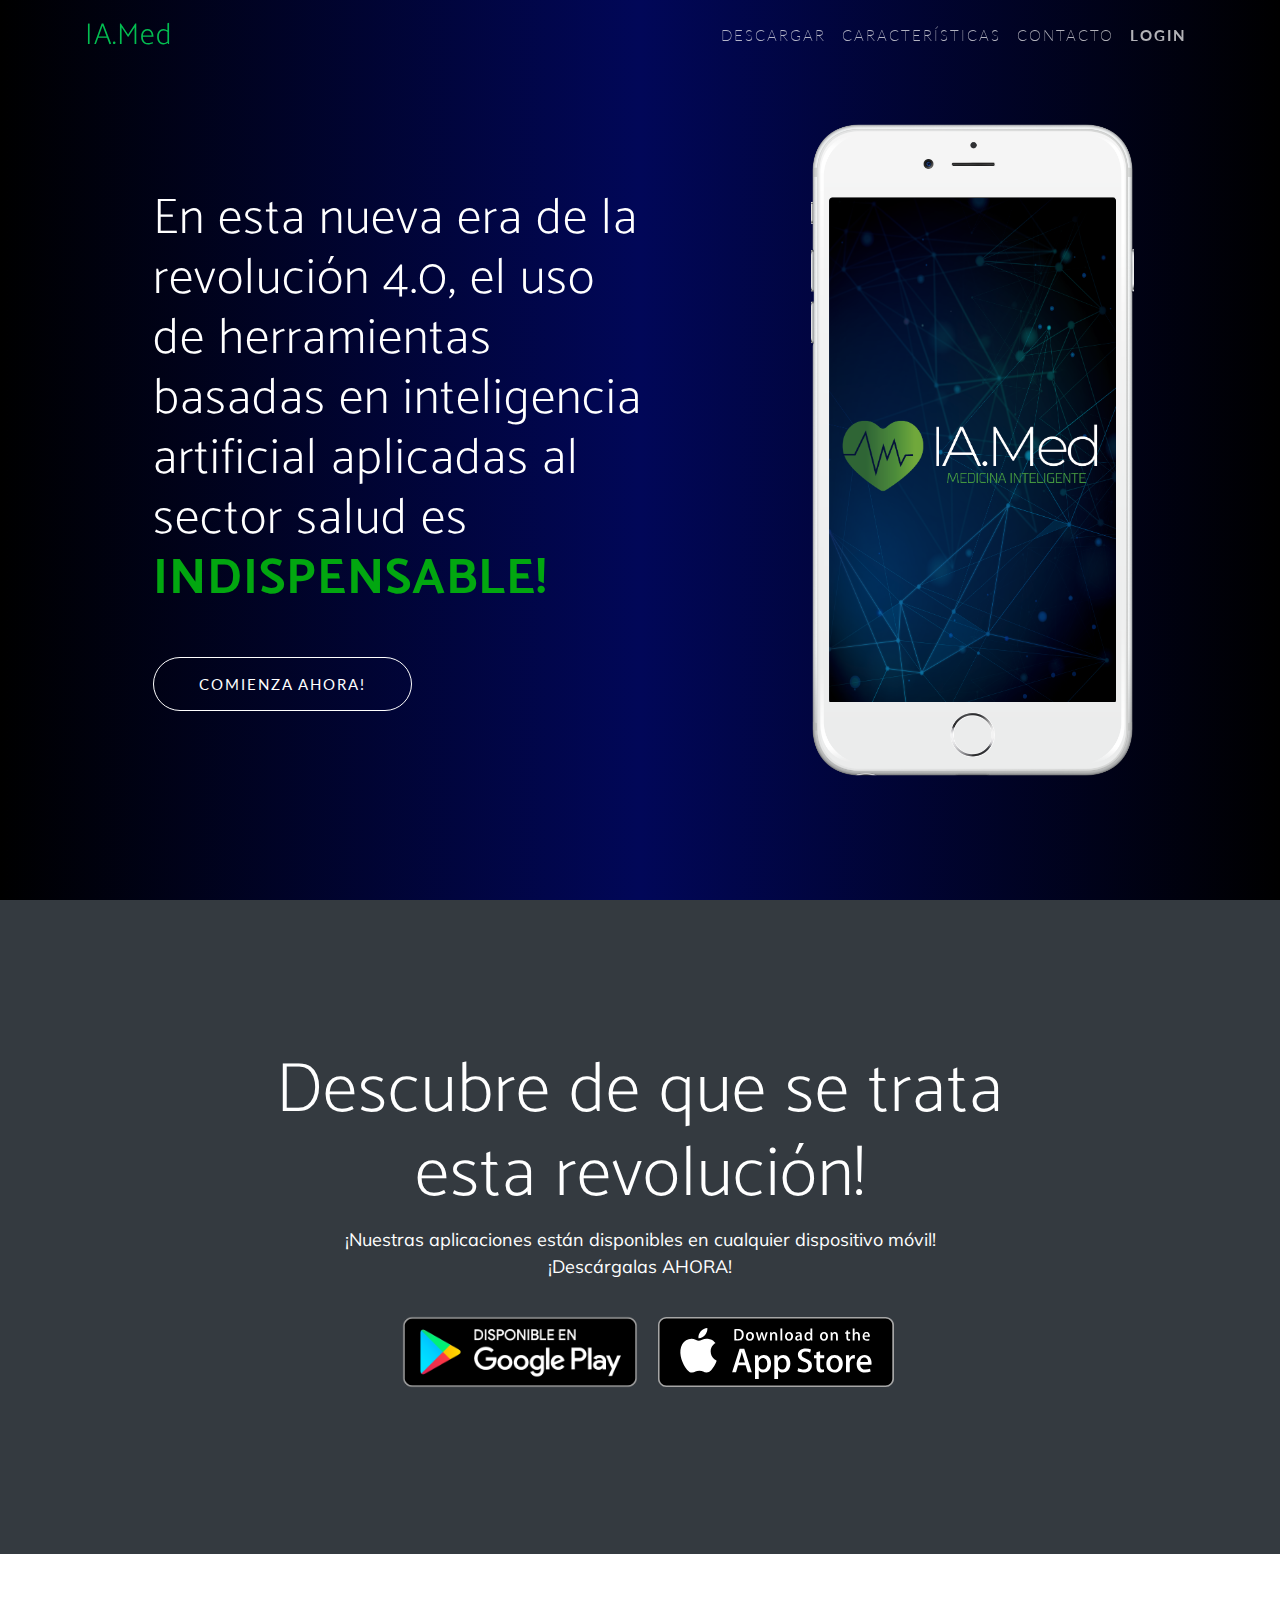
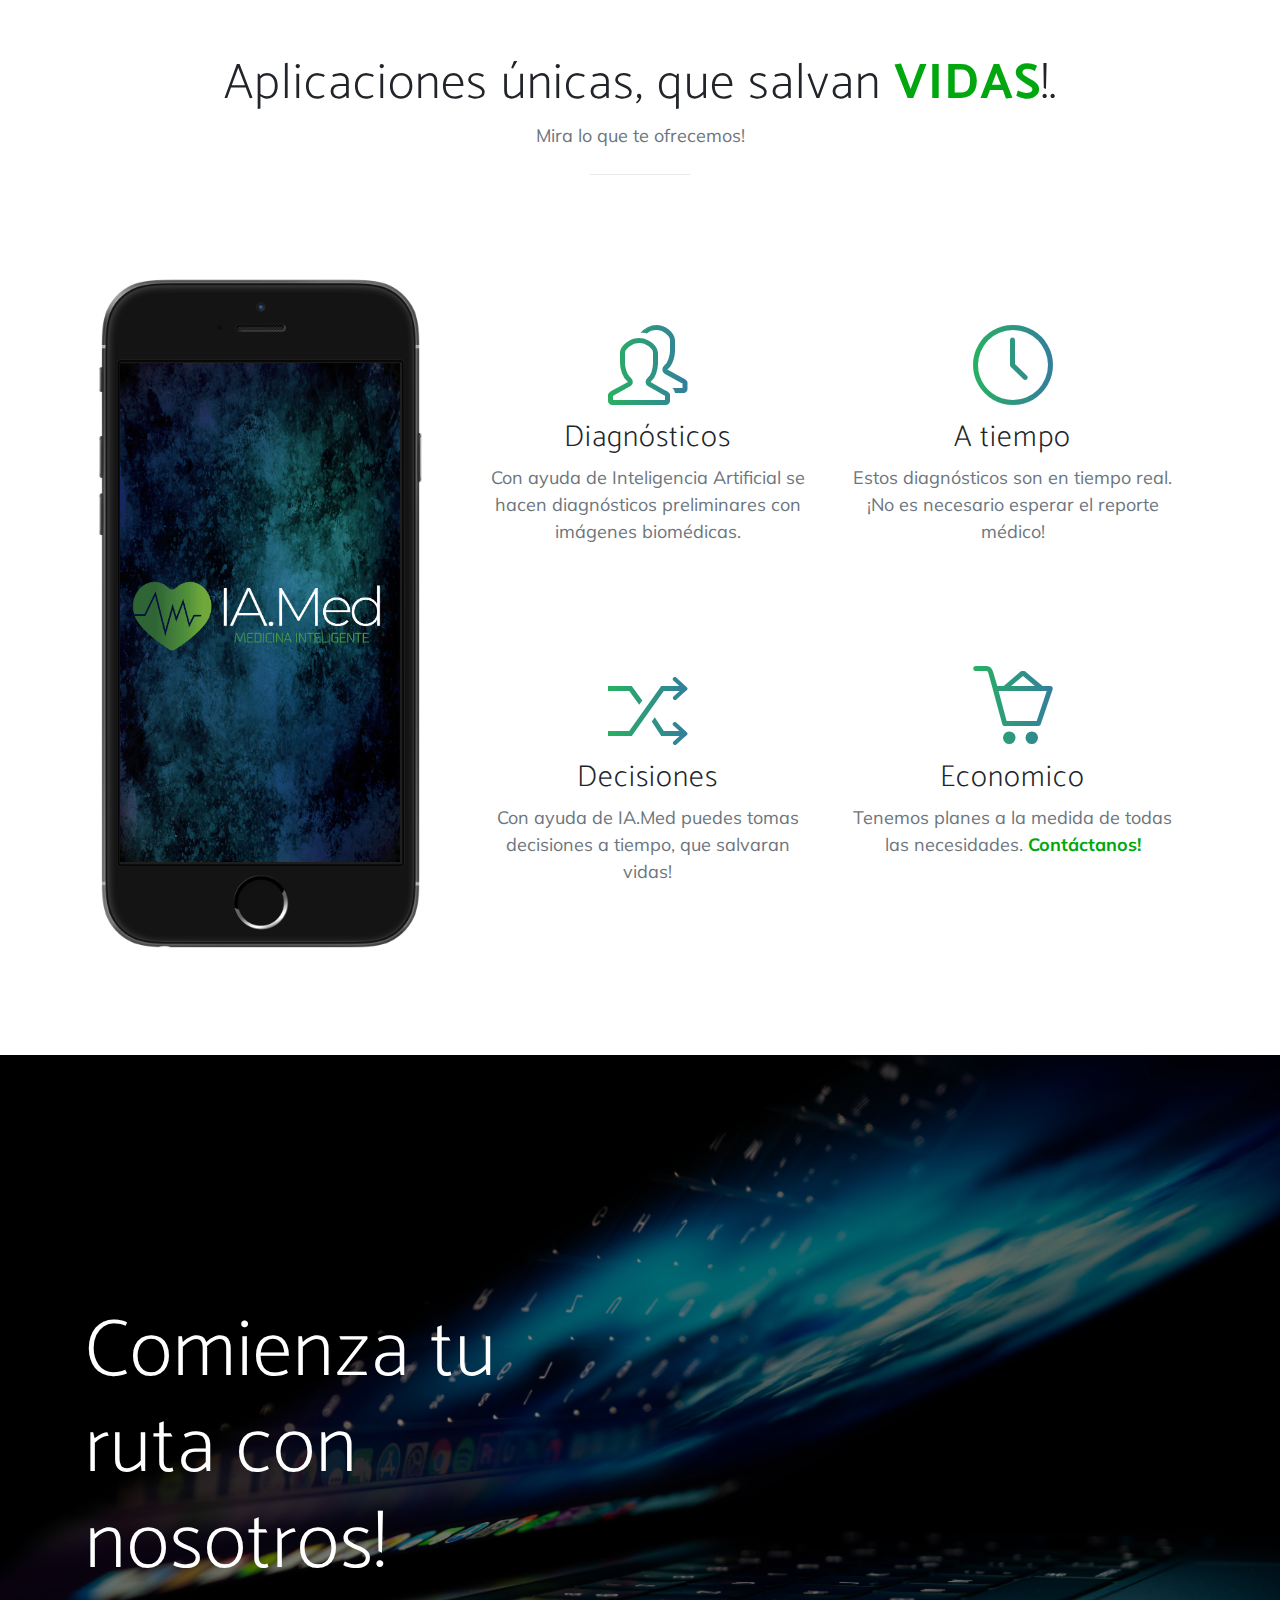
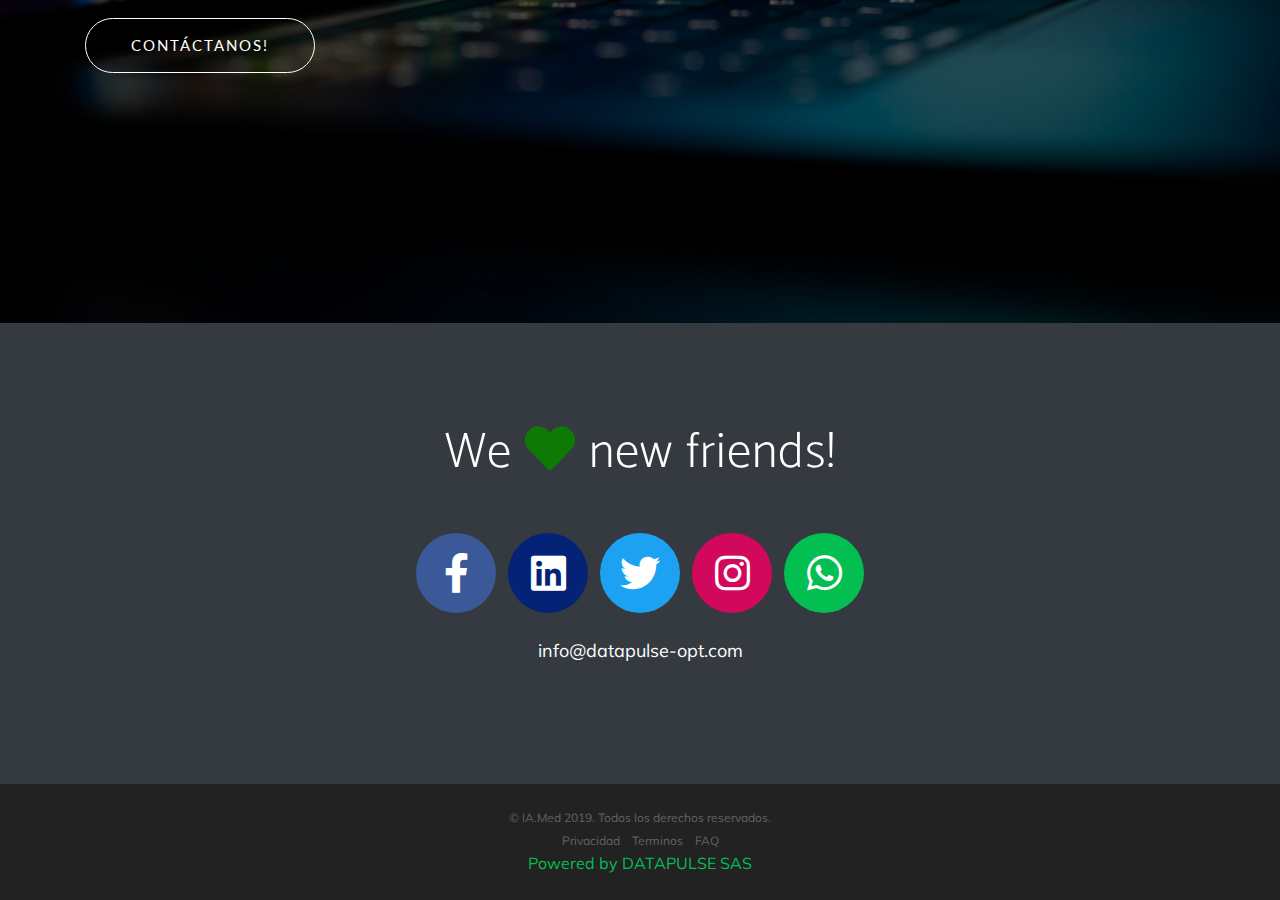
<file: app/static/home/index.html>
<!DOCTYPE html>
<html lang="es">

<head>

  <meta charset="utf-8">
  <meta name="viewport" content="width=device-width, initial-scale=1, shrink-to-fit=no">
  <meta name="description" content="">
  <meta name="author" content="">

  <title>IA.Med Landing Page</title>

  <!-- Bootstrap core CSS -->
  <link href="vendor/bootstrap/css/bootstrap.min.css" rel="stylesheet">

  <!-- Custom fonts for this template -->
  <link href="vendor/fontawesome-free/css/all.min.css" rel="stylesheet">
  <link rel="stylesheet" href="vendor/simple-line-icons/css/simple-line-icons.css">
  <link href="https://fonts.googleapis.com/css?family=Lato" rel="stylesheet">
  <link href="https://fonts.googleapis.com/css?family=Catamaran:100,200,300,400,500,600,700,800,900" rel="stylesheet">
  <link href="https://fonts.googleapis.com/css?family=Muli" rel="stylesheet">

  <!-- Plugin CSS -->
  <link rel="stylesheet" href="device-mockups/device-mockups.min.css">

  <!-- Custom styles for this template -->
  <link href="css/new-age.css" rel="stylesheet">

</head>

<body id="page-top">
  <!-- ################################################################################### -->
  <!-- Navigation -->
  <nav class="navbar navbar-expand-lg navbar-light fixed-top" id="mainNav">
    <div class="container">
      <a class="navbar-brand js-scroll-trigger" href="#page-top">IA.Med</a>
      <button class="navbar-toggler navbar-toggler-right" type="button" data-toggle="collapse" data-target="#navbarResponsive" aria-controls="navbarResponsive" aria-expanded="false" aria-label="Toggle navigation">
        Menu
        <i class="fas fa-bars"></i>
      </button>
      <div class="collapse navbar-collapse" id="navbarResponsive">
        <ul class="navbar-nav ml-auto">
          <li class="nav-item">
            <a class="nav-link js-scroll-trigger" href="#download">Descargar</a>
          </li>
          <li class="nav-item">
            <a class="nav-link js-scroll-trigger" href="#features">Características</a>
          </li>
          <li class="nav-item">
            <a class="nav-link js-scroll-trigger" href="#contact">Contacto</a>
          </li>
          
          <li class="nav-item" id="login">
            <a class="nav-link js-scroll-trigger" href="#">LogIn</a>
          </li>
        </ul>
      </div>
    </div>
  </nav>
    <!-- ################################################################################### -->

  <header class="masthead">
    <div class="container h-100">
      <div class="row h-100">
        <div class="col-lg-7 my-auto">
          <div class="header-content mx-auto">
            <h1 class="mb-5">En esta nueva era de la revolución 4.0, el uso de herramientas basadas en inteligencia artificial aplicadas al sector
            salud es <span id='indispensable'>INDISPENSABLE!</span></h1>
            <a href="#download" class="btn btn-outline btn-xl js-scroll-trigger">Comienza Ahora!</a>
          </div>
        </div>
        <div class="col-lg-5 my-auto">
          <div class="device-container">
            <div class="device-mockup iphone6_plus portrait white">
              <div class="device">
                <div class="screen">
                  <!-- Demo image for screen mockup, you can put an image here, some HTML, an animation, video, or anything else! -->
                  <img src="img/demo-screen-3.png" class="img-fluid" alt="">
                </div>
              </div>
            </div>
          </div>
        </div>
      </div>
    </div>
  </header>

  <section class="download bg-dark text-white text-center" id="download">
    <div class="container">
      <div class="row">
        <div class="col-md-8 mx-auto">
          <h2 class="section-heading">Descubre de que se trata esta revolución!</h2>
          <p>¡Nuestras aplicaciones están disponibles en cualquier dispositivo móvil! <br> ¡Descárgalas AHORA!</p>
          <div class="badges">
            <a class="badge-link-g" href="https://play.google.com/store"><img src="img/google-play-badge.png" alt=""></a>
            <a class="badge-link-a" href="https://www.apple.com/co/ios/app-store/"><img src="img/app-store-badge.svg" alt=""></a>
          </div>
        </div>
      </div>
    </div>
  </section>

  <section class="features" id="features">
    <div class="container">
      <div class="section-heading text-center">
        <h2>Aplicaciones únicas, que salvan <span id="vidas">VIDAS</span>!.</h2>
        <p class="text-muted">Mira lo que te ofrecemos!</p>
        <hr>
      </div>
      <div class="row">
        <div class="col-lg-4 my-auto">
          <div class="device-container">
            <div class="device-mockup iphone6 portrait black">
              <div class="device">
                <div class="screen">
                  <!-- Demo image for screen mockup, you can put an image here, some HTML, an animation, video, or anything else! -->
                  <img src="img/demo-screen-2.png" class="img-fluid" alt="">
                </div>
              </div>
            </div>
          </div>
        </div>
        <div class="col-lg-8 my-auto">
          <div class="container-fluid">
            <div class="row">
              <div class="col-lg-6">
                <div class="feature-item">
                  <i class="icon-people text-primary"></i>
                  <h3>Diagnósticos</h3>
                  <p class="text-muted">Con ayuda de Inteligencia Artificial se hacen diagnósticos preliminares con imágenes biomédicas.</p>
                </div>
              </div>
              <div class="col-lg-6">
                <div class="feature-item">
                  <i class="icon-clock text-primary"></i>
                  <h3>A tiempo</h3>
                  <p class="text-muted">Estos diagnósticos son en tiempo real. ¡No es necesario esperar el reporte médico!</p>
                </div>
              </div>
            </div>
            <div class="row">
              <div class="col-lg-6">
                <div class="feature-item">
                  <i class="icon-shuffle text-primary"></i>
                  <h3>Decisiones</h3>
                  <p class="text-muted">Con ayuda de IA.Med puedes tomas decisiones a tiempo, que salvaran vidas!</p>
                </div>
              </div>
              <div class="col-lg-6">
                <div class="feature-item">
                  <i class="icon-basket-loaded text-primary"></i>
                  <h3>Economico</h3>
                  <p class="text-muted">Tenemos planes a la medida de todas las necesidades.  <span id="contactanos">Contáctanos!</span></p>
                </div>
              </div>
            </div>
          </div>
        </div>
      </div>
    </div>
  </section>

  <section class="cta">
    <div class="cta-content">
      <div class="container">
        <h2>Comienza tu ruta con nosotros!</h2>
        <a href="#contact" class="btn btn-outline btn-xl js-scroll-trigger">Contáctanos!</a>
      </div>
    </div>
    <div class="overlay"></div>
  </section>

  <section class="contact bg-dark text-white" id="contact">
    <div class="container">
      <h2>We
        <i class="fas fa-heart"></i>
        new friends!</h2>
      <ul class="list-inline list-social">
        <li class="list-inline-item social-facebook">
          <a href="https://www.facebook.com/datapulseopt">
            <i class="fab fa-facebook-f"></i>
          </a>
        </li>
        <li class="list-inline-item social-linkedin">
          <a href="https://www.linkedin.com/company/datapulsesas">
            <i class="fab fa-linkedin"></i>
          </a>
        </li>
        <li class="list-inline-item social-twitter">
          <a href="https://twitter.com/DatapulseSas">
            <i class="fab fa-twitter"></i>
          </a>
        </li>
        <li class="list-inline-item social-instagram">
          <a href="https://www.instagram.com/datapulse_opt">
            <i class="fab fa-instagram"></i>
          </a>
        </li>
        <li class="list-inline-item social-whatsapp">
          <a href="https://api.whatsapp.com/send?phone=573172806443">
            <i class="fab fa-whatsapp"></i>
          </a>
        </li>
      </ul>
      <br>
      <p>info@datapulse-opt.com</p>
    </div>
  </section>

  <footer>
    <div class="container">
      <p>&copy; IA.Med 2019. Todos los derechos reservados.</p>
      <ul class="list-inline">
        <li class="list-inline-item">
          <a href="#">Privacidad</a>
        </li>
        <li class="list-inline-item">
          <a href="#">Terminos</a>
        </li>
        <li class="list-inline-item">
          <a href="#">FAQ</a>
        </li>
      </ul>
      <a href="http://www.datapulse-opt.com">Powered by DATAPULSE SAS</a>
    </div>
  </footer>

  <!-- Bootstrap core JavaScript -->
  <script src="vendor/jquery/jquery.min.js"></script>
  <script src="vendor/bootstrap/js/bootstrap.bundle.min.js"></script>

  <!-- Plugin JavaScript -->
  <script src="vendor/jquery-easing/jquery.easing.min.js"></script>

  <!-- Custom scripts for this template -->
  <script src="js/new-age.min.js"></script>

</body>

</html>
</file>
<file: app/static/home/vendor/simple-line-icons/css/simple-line-icons.css>
@font-face {
  font-family: 'simple-line-icons';
  src: url('../fonts/Simple-Line-Icons.eot?v=2.4.0');
  src: url('../fonts/Simple-Line-Icons.eot?v=2.4.0#iefix') format('embedded-opentype'), url('../fonts/Simple-Line-Icons.woff2?v=2.4.0') format('woff2'), url('../fonts/Simple-Line-Icons.ttf?v=2.4.0') format('truetype'), url('../fonts/Simple-Line-Icons.woff?v=2.4.0') format('woff'), url('../fonts/Simple-Line-Icons.svg?v=2.4.0#simple-line-icons') format('svg');
  font-weight: normal;
  font-style: normal;
}
/*
 Use the following CSS code if you want to have a class per icon.
 Instead of a list of all class selectors, you can use the generic [class*="icon-"] selector, but it's slower:
*/
.icon-user,
.icon-people,
.icon-user-female,
.icon-user-follow,
.icon-user-following,
.icon-user-unfollow,
.icon-login,
.icon-logout,
.icon-emotsmile,
.icon-phone,
.icon-call-end,
.icon-call-in,
.icon-call-out,
.icon-map,
.icon-location-pin,
.icon-direction,
.icon-directions,
.icon-compass,
.icon-layers,
.icon-menu,
.icon-list,
.icon-options-vertical,
.icon-options,
.icon-arrow-down,
.icon-arrow-left,
.icon-arrow-right,
.icon-arrow-up,
.icon-arrow-up-circle,
.icon-arrow-left-circle,
.icon-arrow-right-circle,
.icon-arrow-down-circle,
.icon-check,
.icon-clock,
.icon-plus,
.icon-minus,
.icon-close,
.icon-event,
.icon-exclamation,
.icon-organization,
.icon-trophy,
.icon-screen-smartphone,
.icon-screen-desktop,
.icon-plane,
.icon-notebook,
.icon-mustache,
.icon-mouse,
.icon-magnet,
.icon-energy,
.icon-disc,
.icon-cursor,
.icon-cursor-move,
.icon-crop,
.icon-chemistry,
.icon-speedometer,
.icon-shield,
.icon-screen-tablet,
.icon-magic-wand,
.icon-hourglass,
.icon-graduation,
.icon-ghost,
.icon-game-controller,
.icon-fire,
.icon-eyeglass,
.icon-envelope-open,
.icon-envelope-letter,
.icon-bell,
.icon-badge,
.icon-anchor,
.icon-wallet,
.icon-vector,
.icon-speech,
.icon-puzzle,
.icon-printer,
.icon-present,
.icon-playlist,
.icon-pin,
.icon-picture,
.icon-handbag,
.icon-globe-alt,
.icon-globe,
.icon-folder-alt,
.icon-folder,
.icon-film,
.icon-feed,
.icon-drop,
.icon-drawer,
.icon-docs,
.icon-doc,
.icon-diamond,
.icon-cup,
.icon-calculator,
.icon-bubbles,
.icon-briefcase,
.icon-book-open,
.icon-basket-loaded,
.icon-basket,
.icon-bag,
.icon-action-undo,
.icon-action-redo,
.icon-wrench,
.icon-umbrella,
.icon-trash,
.icon-tag,
.icon-support,
.icon-frame,
.icon-size-fullscreen,
.icon-size-actual,
.icon-shuffle,
.icon-share-alt,
.icon-share,
.icon-rocket,
.icon-question,
.icon-pie-chart,
.icon-pencil,
.icon-note,
.icon-loop,
.icon-home,
.icon-grid,
.icon-graph,
.icon-microphone,
.icon-music-tone-alt,
.icon-music-tone,
.icon-earphones-alt,
.icon-earphones,
.icon-equalizer,
.icon-like,
.icon-dislike,
.icon-control-start,
.icon-control-rewind,
.icon-control-play,
.icon-control-pause,
.icon-control-forward,
.icon-control-end,
.icon-volume-1,
.icon-volume-2,
.icon-volume-off,
.icon-calendar,
.icon-bulb,
.icon-chart,
.icon-ban,
.icon-bubble,
.icon-camrecorder,
.icon-camera,
.icon-cloud-download,
.icon-cloud-upload,
.icon-envelope,
.icon-eye,
.icon-flag,
.icon-heart,
.icon-info,
.icon-key,
.icon-link,
.icon-lock,
.icon-lock-open,
.icon-magnifier,
.icon-magnifier-add,
.icon-magnifier-remove,
.icon-paper-clip,
.icon-paper-plane,
.icon-power,
.icon-refresh,
.icon-reload,
.icon-settings,
.icon-star,
.icon-symbol-female,
.icon-symbol-male,
.icon-target,
.icon-credit-card,
.icon-paypal,
.icon-social-tumblr,
.icon-social-twitter,
.icon-social-facebook,
.icon-social-instagram,
.icon-social-linkedin,
.icon-social-pinterest,
.icon-social-github,
.icon-social-google,
.icon-social-reddit,
.icon-social-skype,
.icon-social-dribbble,
.icon-social-behance,
.icon-social-foursqare,
.icon-social-soundcloud,
.icon-social-spotify,
.icon-social-stumbleupon,
.icon-social-youtube,
.icon-social-dropbox,
.icon-social-vkontakte,
.icon-social-steam {
  font-family: 'simple-line-icons';
  speak: none;
  font-style: normal;
  font-weight: normal;
  font-variant: normal;
  text-transform: none;
  line-height: 1;
  /* Better Font Rendering =========== */
  -webkit-font-smoothing: antialiased;
  -moz-osx-font-smoothing: grayscale;
}
.icon-user:before {
  content: "\e005";
}
.icon-people:before {
  content: "\e001";
}
.icon-user-female:before {
  content: "\e000";
}
.icon-user-follow:before {
  content: "\e002";
}
.icon-user-following:before {
  content: "\e003";
}
.icon-user-unfollow:before {
  content: "\e004";
}
.icon-login:before {
  content: "\e066";
}
.icon-logout:before {
  content: "\e065";
}
.icon-emotsmile:before {
  content: "\e021";
}
.icon-phone:before {
  content: "\e600";
}
.icon-call-end:before {
  content: "\e048";
}
.icon-call-in:before {
  content: "\e047";
}
.icon-call-out:before {
  content: "\e046";
}
.icon-map:before {
  content: "\e033";
}
.icon-location-pin:before {
  content: "\e096";
}
.icon-direction:before {
  content: "\e042";
}
.icon-directions:before {
  content: "\e041";
}
.icon-compass:before {
  content: "\e045";
}
.icon-layers:before {
  content: "\e034";
}
.icon-menu:before {
  content: "\e601";
}
.icon-list:before {
  content: "\e067";
}
.icon-options-vertical:before {
  content: "\e602";
}
.icon-options:before {
  content: "\e603";
}
.icon-arrow-down:before {
  content: "\e604";
}
.icon-arrow-left:before {
  content: "\e605";
}
.icon-arrow-right:before {
  content: "\e606";
}
.icon-arrow-up:before {
  content: "\e607";
}
.icon-arrow-up-circle:before {
  content: "\e078";
}
.icon-arrow-left-circle:before {
  content: "\e07a";
}
.icon-arrow-right-circle:before {
  content: "\e079";
}
.icon-arrow-down-circle:before {
  content: "\e07b";
}
.icon-check:before {
  content: "\e080";
}
.icon-clock:before {
  content: "\e081";
}
.icon-plus:before {
  content: "\e095";
}
.icon-minus:before {
  content: "\e615";
}
.icon-close:before {
  content: "\e082";
}
.icon-event:before {
  content: "\e619";
}
.icon-exclamation:before {
  content: "\e617";
}
.icon-organization:before {
  content: "\e616";
}
.icon-trophy:before {
  content: "\e006";
}
.icon-screen-smartphone:before {
  content: "\e010";
}
.icon-screen-desktop:before {
  content: "\e011";
}
.icon-plane:before {
  content: "\e012";
}
.icon-notebook:before {
  content: "\e013";
}
.icon-mustache:before {
  content: "\e014";
}
.icon-mouse:before {
  content: "\e015";
}
.icon-magnet:before {
  content: "\e016";
}
.icon-energy:before {
  content: "\e020";
}
.icon-disc:before {
  content: "\e022";
}
.icon-cursor:before {
  content: "\e06e";
}
.icon-cursor-move:before {
  content: "\e023";
}
.icon-crop:before {
  content: "\e024";
}
.icon-chemistry:before {
  content: "\e026";
}
.icon-speedometer:before {
  content: "\e007";
}
.icon-shield:before {
  content: "\e00e";
}
.icon-screen-tablet:before {
  content: "\e00f";
}
.icon-magic-wand:before {
  content: "\e017";
}
.icon-hourglass:before {
  content: "\e018";
}
.icon-graduation:before {
  content: "\e019";
}
.icon-ghost:before {
  content: "\e01a";
}
.icon-game-controller:before {
  content: "\e01b";
}
.icon-fire:before {
  content: "\e01c";
}
.icon-eyeglass:before {
  content: "\e01d";
}
.icon-envelope-open:before {
  content: "\e01e";
}
.icon-envelope-letter:before {
  content: "\e01f";
}
.icon-bell:before {
  content: "\e027";
}
.icon-badge:before {
  content: "\e028";
}
.icon-anchor:before {
  content: "\e029";
}
.icon-wallet:before {
  content: "\e02a";
}
.icon-vector:before {
  content: "\e02b";
}
.icon-speech:before {
  content: "\e02c";
}
.icon-puzzle:before {
  content: "\e02d";
}
.icon-printer:before {
  content: "\e02e";
}
.icon-present:before {
  content: "\e02f";
}
.icon-playlist:before {
  content: "\e030";
}
.icon-pin:before {
  content: "\e031";
}
.icon-picture:before {
  content: "\e032";
}
.icon-handbag:before {
  content: "\e035";
}
.icon-globe-alt:before {
  content: "\e036";
}
.icon-globe:before {
  content: "\e037";
}
.icon-folder-alt:before {
  content: "\e039";
}
.icon-folder:before {
  content: "\e089";
}
.icon-film:before {
  content: "\e03a";
}
.icon-feed:before {
  content: "\e03b";
}
.icon-drop:before {
  content: "\e03e";
}
.icon-drawer:before {
  content: "\e03f";
}
.icon-docs:before {
  content: "\e040";
}
.icon-doc:before {
  content: "\e085";
}
.icon-diamond:before {
  content: "\e043";
}
.icon-cup:before {
  content: "\e044";
}
.icon-calculator:before {
  content: "\e049";
}
.icon-bubbles:before {
  content: "\e04a";
}
.icon-briefcase:before {
  content: "\e04b";
}
.icon-book-open:before {
  content: "\e04c";
}
.icon-basket-loaded:before {
  content: "\e04d";
}
.icon-basket:before {
  content: "\e04e";
}
.icon-bag:before {
  content: "\e04f";
}
.icon-action-undo:before {
  content: "\e050";
}
.icon-action-redo:before {
  content: "\e051";
}
.icon-wrench:before {
  content: "\e052";
}
.icon-umbrella:before {
  content: "\e053";
}
.icon-trash:before {
  content: "\e054";
}
.icon-tag:before {
  content: "\e055";
}
.icon-support:before {
  content: "\e056";
}
.icon-frame:before {
  content: "\e038";
}
.icon-size-fullscreen:before {
  content: "\e057";
}
.icon-size-actual:before {
  content: "\e058";
}
.icon-shuffle:before {
  content: "\e059";
}
.icon-share-alt:before {
  content: "\e05a";
}
.icon-share:before {
  content: "\e05b";
}
.icon-rocket:before {
  content: "\e05c";
}
.icon-question:before {
  content: "\e05d";
}
.icon-pie-chart:before {
  content: "\e05e";
}
.icon-pencil:before {
  content: "\e05f";
}
.icon-note:before {
  content: "\e060";
}
.icon-loop:before {
  content: "\e064";
}
.icon-home:before {
  content: "\e069";
}
.icon-grid:before {
  content: "\e06a";
}
.icon-graph:before {
  content: "\e06b";
}
.icon-microphone:before {
  content: "\e063";
}
.icon-music-tone-alt:before {
  content: "\e061";
}
.icon-music-tone:before {
  content: "\e062";
}
.icon-earphones-alt:before {
  content: "\e03c";
}
.icon-earphones:before {
  content: "\e03d";
}
.icon-equalizer:before {
  content: "\e06c";
}
.icon-like:before {
  content: "\e068";
}
.icon-dislike:before {
  content: "\e06d";
}
.icon-control-start:before {
  content: "\e06f";
}
.icon-control-rewind:before {
  content: "\e070";
}
.icon-control-play:before {
  content: "\e071";
}
.icon-control-pause:before {
  content: "\e072";
}
.icon-control-forward:before {
  content: "\e073";
}
.icon-control-end:before {
  content: "\e074";
}
.icon-volume-1:before {
  content: "\e09f";
}
.icon-volume-2:before {
  content: "\e0a0";
}
.icon-volume-off:before {
  content: "\e0a1";
}
.icon-calendar:before {
  content: "\e075";
}
.icon-bulb:before {
  content: "\e076";
}
.icon-chart:before {
  content: "\e077";
}
.icon-ban:before {
  content: "\e07c";
}
.icon-bubble:before {
  content: "\e07d";
}
.icon-camrecorder:before {
  content: "\e07e";
}
.icon-camera:before {
  content: "\e07f";
}
.icon-cloud-download:before {
  content: "\e083";
}
.icon-cloud-upload:before {
  content: "\e084";
}
.icon-envelope:before {
  content: "\e086";
}
.icon-eye:before {
  content: "\e087";
}
.icon-flag:before {
  content: "\e088";
}
.icon-heart:before {
  content: "\e08a";
}
.icon-info:before {
  content: "\e08b";
}
.icon-key:before {
  content: "\e08c";
}
.icon-link:before {
  content: "\e08d";
}
.icon-lock:before {
  content: "\e08e";
}
.icon-lock-open:before {
  content: "\e08f";
}
.icon-magnifier:before {
  content: "\e090";
}
.icon-magnifier-add:before {
  content: "\e091";
}
.icon-magnifier-remove:before {
  content: "\e092";
}
.icon-paper-clip:before {
  content: "\e093";
}
.icon-paper-plane:before {
  content: "\e094";
}
.icon-power:before {
  content: "\e097";
}
.icon-refresh:before {
  content: "\e098";
}
.icon-reload:before {
  content: "\e099";
}
.icon-settings:before {
  content: "\e09a";
}
.icon-star:before {
  content: "\e09b";
}
.icon-symbol-female:before {
  content: "\e09c";
}
.icon-symbol-male:before {
  content: "\e09d";
}
.icon-target:before {
  content: "\e09e";
}
.icon-credit-card:before {
  content: "\e025";
}
.icon-paypal:before {
  content: "\e608";
}
.icon-social-tumblr:before {
  content: "\e00a";
}
.icon-social-twitter:before {
  content: "\e009";
}
.icon-social-facebook:before {
  content: "\e00b";
}
.icon-social-instagram:before {
  content: "\e609";
}
.icon-social-linkedin:before {
  content: "\e60a";
}
.icon-social-pinterest:before {
  content: "\e60b";
}
.icon-social-github:before {
  content: "\e60c";
}
.icon-social-google:before {
  content: "\e60d";
}
.icon-social-reddit:before {
  content: "\e60e";
}
.icon-social-skype:before {
  content: "\e60f";
}
.icon-social-dribbble:before {
  content: "\e00d";
}
.icon-social-behance:before {
  content: "\e610";
}
.icon-social-foursqare:before {
  content: "\e611";
}
.icon-social-soundcloud:before {
  content: "\e612";
}
.icon-social-spotify:before {
  content: "\e613";
}
.icon-social-stumbleupon:before {
  content: "\e614";
}
.icon-social-youtube:before {
  content: "\e008";
}
.icon-social-dropbox:before {
  content: "\e00c";
}
.icon-social-vkontakte:before {
  content: "\e618";
}
.icon-social-steam:before {
  content: "\e620";
}
</file>
<file: app/static/home/device-mockups/device-mockups.min.css>
.device-mockup{position:relative;width:100%;padding-bottom:61.775701%}.device-mockup>.device{position:absolute;top:0;bottom:0;left:0;right:0;width:100%;height:100%;background-size:100% 100%;background-repeat:no-repeat;background-image:url(macbook/macbook.png)}.device-mockup>.device>.screen{position:absolute;top:11.0438729%;bottom:14.6747352%;left:13.364486%;right:13.364486%;overflow:hidden}.device-mockup>.device>.button{position:absolute;top:0;left:0;display:none;overflow:hidden;border-radius:100%;-webkit-border-radius:100%;-moz-border-radius:100%;cursor:pointer}.device-mockup.imac{padding-bottom:81.230769%}.device-mockup.imac>.device{background-image:url(imac/imac.png)}.device-mockup.imac>.device>.screen{top:8.20707071%;bottom:31.6919192%;left:6.61538462%;right:6.61538462%}.device-mockup.macbook{padding-bottom:61.775701%}.device-mockup.macbook>.device{background-image:url(macbook/macbook.png)}.device-mockup.macbook>.device>.screen{top:11.0438729%;bottom:14.6747352%;left:13.364486%;right:13.364486%}.device-mockup.macbook_2015{padding-bottom:57.5%}.device-mockup.macbook_2015.grey>.device,.device-mockup.macbook_2015>.device{background-image:url(macbook_2015/grey.png)}.device-mockup.macbook_2015.silver>.device,.device-mockup.macbook_2015>.device{background-image:url(macbook_2015/silver.png)}.device-mockup.macbook_2015.gold>.device,.device-mockup.macbook_2015>.device{background-image:url(macbook_2015/gold.png)}.device-mockup.macbook_2015>.device>.screen{top:7.5%;bottom:10.9%;left:12.46%;right:12.56%}.device-mockup.iphone5,.device-mockup.iphone5.portrait{padding-bottom:210.57%}.device-mockup.iphone5.landscape{padding-bottom:47.49%}.device-mockup.iphone5.black>.device,.device-mockup.iphone5.portrait.black>.device,.device-mockup.iphone5>.device{background-image:url(iphone5/iphone5_port_black.png)}.device-mockup.iphone5.landscape.black>.device,.device-mockup.iphone5.landscape>.device{background-image:url(iphone5/iphone5_land_black.png)}.device-mockup.iphone5.portrait.white>.device,.device-mockup.iphone5.white>.device{background-image:url(iphone5/iphone5_port_white.png)}.device-mockup.iphone5.landscape.white>.device{background-image:url(iphone5/iphone5_land_white.png)}.device-mockup.iphone5.portrait>.device>.screen,.device-mockup.iphone5>.device>.screen{top:14.78%;bottom:13.78%;left:8.77%;right:7.77%}.device-mockup.iphone5.landscape>.device>.screen{top:7.422488%;bottom:8.422488%;left:14.919127%;right:14.019127%}.device-mockup.iphone5.portrait>.device>.button,.device-mockup.iphone5>.device>.button{display:block;top:88.3%;bottom:2.5%;left:40%;right:40%}.device-mockup.iphone5.landscape>.device>.button{display:block;top:40%;bottom:41%;left:88.4%;right:2.3%}.device-mockup.iphone_se,.device-mockup.iphone_se.portrait{padding-bottom:209.83%}.device-mockup.iphone_se.landscape{padding-bottom:47.66%}.device-mockup.iphone_se.black>.device,.device-mockup.iphone_se.portrait.black>.device,.device-mockup.iphone_se>.device{background-image:url(iphone_se/iphone_se_port_black.png)}.device-mockup.iphone_se.landscape.black>.device,.device-mockup.iphone_se.landscape>.device{background-image:url(iphone_se/iphone_se_land_black.png)}.device-mockup.iphone_se.portrait.white>.device,.device-mockup.iphone_se.white>.device{background-image:url(iphone_se/iphone_se_port_white.png)}.device-mockup.iphone_se.landscape.white>.device{background-image:url(iphone_se/iphone_se_land_white.png)}.device-mockup.iphone_se.gold>.device,.device-mockup.iphone_se.portrait.gold>.device{background-image:url(iphone_se/iphone_se_port_gold.png)}.device-mockup.iphone_se.landscape.gold>.device{background-image:url(iphone_se/iphone_se_land_gold.png)}.device-mockup.iphone_se.portrait.rose>.device,.device-mockup.iphone_se.rose>.device{background-image:url(iphone_se/iphone_se_port_rose.png)}.device-mockup.iphone_se.landscape.rose>.device{background-image:url(iphone_se/iphone_se_land_rose.png)}.device-mockup.iphone_se.portrait>.device>.screen,.device-mockup.iphone_se>.device>.screen{top:16.28%;bottom:16.28%;left:11.77%;right:11.77%}.device-mockup.iphone_se.landscape>.device>.screen{top:11.722488%;bottom:11.722488%;left:16.0191273%;right:16.0191273%}.device-mockup.iphone_se.portrait>.device>.button,.device-mockup.iphone_se>.device>.button{display:block;top:86.3%;bottom:5.5%;left:42%;right:42%}.device-mockup.iphone_se.landscape>.device>.button{display:block;top:42%;bottom:42%;left:86.4%;right:5.1%}.device-mockup.iphone6,.device-mockup.iphone6.portrait{padding-bottom:207.19%}.device-mockup.iphone6.landscape{padding-bottom:48.76%}.device-mockup.iphone6.black>.device,.device-mockup.iphone6.portrait.black>.device,.device-mockup.iphone6>.device{background-image:url(iphone_6/iphone_6_port_black.png)}.device-mockup.iphone6.landscape.black>.device,.device-mockup.iphone6.landscape>.device{background-image:url(iphone_6/iphone_6_land_black.png)}.device-mockup.iphone6.portrait.white>.device,.device-mockup.iphone6.white>.device{background-image:url(iphone_6/iphone_6_port_white.png)}.device-mockup.iphone6.landscape.white>.device{background-image:url(iphone_6/iphone_6_land_white.png)}.device-mockup.iphone6.gold>.device,.device-mockup.iphone6.portrait.gold>.device{background-image:url(iphone_6/iphone_6_port_gold.png)}.device-mockup.iphone6.landscape.gold>.device{background-image:url(iphone_6/iphone_6_land_gold.png)}.device-mockup.iphone6.portrait>.device>.screen,.device-mockup.iphone6>.device>.screen{top:12.58%;bottom:12.88%;left:6.77%;right:6.77%}.device-mockup.iphone6.landscape>.device>.screen{top:6.77%;bottom:6.77%;left:12.58%;right:12.88%}.device-mockup.iphone6.portrait>.device>.button,.device-mockup.iphone6>.device>.button{display:block;top:88.6%;bottom:3.2%;left:42%;right:42%}.device-mockup.iphone6.landscape>.device>.button{display:block;top:42%;bottom:42%;left:88.6%;right:3.2%}.device-mockup.iphone6_plus,.device-mockup.iphone6_plus.portrait{padding-bottom:201.76%}.device-mockup.iphone6_plus.landscape{padding-bottom:49.56%}.device-mockup.iphone6_plus.black>.device,.device-mockup.iphone6_plus.portrait.black>.device,.device-mockup.iphone6_plus>.device{background-image:url(iphone_6_plus/iphone_6_plus_black_port.png)}.device-mockup.iphone6_plus.landscape.black>.device,.device-mockup.iphone6_plus.landscape>.device{background-image:url(iphone_6_plus/iphone_6_plus_black_land.png)}.device-mockup.iphone6_plus.portrait.white>.device,.device-mockup.iphone6_plus.white>.device{background-image:url(iphone_6_plus/iphone_6_plus_white_port.png)}.device-mockup.iphone6_plus.landscape.white>.device{background-image:url(iphone_6_plus/iphone_6_plus_white_land.png)}.device-mockup.iphone6_plus.gold>.device,.device-mockup.iphone6_plus.portrait.gold>.device{background-image:url(iphone_6_plus/iphone_6_plus_gold_port.png)}.device-mockup.iphone6_plus.landscape.gold>.device{background-image:url(iphone_6_plus/iphone_6_plus_gold_land.png)}.device-mockup.iphone6_plus.portrait>.device>.screen,.device-mockup.iphone6_plus>.device>.screen{top:11.58%;bottom:11.58%;left:5.97%;right:5.97%}.device-mockup.iphone6_plus.landscape>.device>.screen{top:5.97%;bottom:5.97%;left:11.38%;right:11.58%}.device-mockup.iphone6_plus.portrait>.device>.button,.device-mockup.iphone6_plus>.device>.button{display:block;top:89.9%;bottom:3.2%;left:43%;right:43%}.device-mockup.iphone6_plus.landscape>.device>.button{display:block;top:43%;bottom:43%;left:89.9%;right:3.2%}.device-mockup.ipad,.device-mockup.ipad.portrait{padding-bottom:128.406276%}.device-mockup.ipad.landscape{padding-bottom:79.9086758%}.device-mockup.ipad.black>.device,.device-mockup.ipad.portrait.black>.device,.device-mockup.ipad>.device{background-image:url(ipad/ipad_port_black.png)}.device-mockup.ipad.portrait.white>.device,.device-mockup.ipad.white>.device{background-image:url(ipad/ipad_port_white.png)}.device-mockup.ipad.landscape.black>.device,.device-mockup.ipad.landscape>.device{background-image:url(ipad/ipad_land_black.png)}.device-mockup.ipad.landscape.white>.device{background-image:url(ipad/ipad_land_white.png)}.device-mockup.ipad.portrait>.device>.screen,.device-mockup.ipad>.device>.screen{top:12.025723%;bottom:12.154341%;left:13.45995%;right:13.45995%}.device-mockup.ipad.landscape>.device>.screen{top:13.87755102%;bottom:13.87755102%;left:11.5459883%;right:11.5459883%}.device-mockup.ipad.portrait>.device>.button,.device-mockup.ipad>.device>.button{display:block;top:90.2%;bottom:5.5%;left:47.3%;right:47.3%}.device-mockup.ipad.landscape>.device>.button{display:block;top:47.3%;bottom:47.3%;left:90.8%;right:4.9%}.device-mockup.ipad_air,.device-mockup.ipad_air.portrait{padding-bottom:141.27%}.device-mockup.ipad_air.landscape{padding-bottom:70.79%}.device-mockup.ipad_air.grey>.device,.device-mockup.ipad_air.portrait.grey>.device,.device-mockup.ipad_air>.device{background-image:url(ipad_air/ipad_air_gray_port.png)}.device-mockup.ipad_air.portrait.silver>.device,.device-mockup.ipad_air.silver>.device{background-image:url(ipad_air/ipad_air_silver_port.png)}.device-mockup.ipad_air.landscape.grey>.device,.device-mockup.ipad_air.landscape>.device{background-image:url(ipad_air/ipad_air_gray_land.png)}.device-mockup.ipad_air.landscape.silver>.device{background-image:url(ipad_air/ipad_air_silver_land.png)}.device-mockup.ipad_air.portrait>.device>.screen,.device-mockup.ipad_air>.device>.screen{top:9.025723%;bottom:9.154341%;left:7.45995%;right:6.45995%}.device-mockup.ipad_air.landscape>.device>.screen{top:6.877551%;bottom:6.877551%;left:9.545988%;right:9.545988%}.device-mockup.ipad_air.portrait>.device>.button,.device-mockup.ipad_air>.device>.button{display:block;top:93.2%;bottom:2.5%;left:47.3%;right:47.3%}.device-mockup.ipad_air.landscape>.device>.button{display:block;top:47.3%;bottom:47.3%;left:93.1%;right:2.1%}.device-mockup.ipad_air_2,.device-mockup.ipad_air_2.portrait{padding-bottom:141.38%}.device-mockup.ipad_air_2.landscape{padding-bottom:70.73%}.device-mockup.ipad_air_2.grey>.device,.device-mockup.ipad_air_2.portrait.grey>.device,.device-mockup.ipad_air_2>.device{background-image:url(ipad_air_2/ipad_air_2_gray_port.png)}.device-mockup.ipad_air_2.portrait.silver>.device,.device-mockup.ipad_air_2.silver>.device{background-image:url(ipad_air_2/ipad_air_2_silver_port.png)}.device-mockup.ipad_air_2.gold>.device,.device-mockup.ipad_air_2.portrait.gold>.device{background-image:url(ipad_air_2/ipad_air_2_gold_port.png)}.device-mockup.ipad_air_2.landscape.grey>.device,.device-mockup.ipad_air_2.landscape>.device{background-image:url(ipad_air_2/ipad_air_2_gray_land.png)}.device-mockup.ipad_air_2.landscape.silver>.device{background-image:url(ipad_air_2/ipad_air_2_silver_land.png)}.device-mockup.ipad_air_2.landscape.gold>.device{background-image:url(ipad_air_2/ipad_air_2_gold_land.png)}.device-mockup.ipad_air_2.portrait>.device>.screen,.device-mockup.ipad_air_2>.device>.screen{top:9.025723%;bottom:8.854341%;left:6.15995%;right:6.15995%}.device-mockup.ipad_air_2.landscape>.device>.screen{top:6.277551%;bottom:6.277551%;left:8.545988%;right:8.545988%}.device-mockup.ipad_air_2.portrait>.device>.button,.device-mockup.ipad_air_2>.device>.button{display:block;top:93.2%;bottom:2.1%;left:46.3%;right:46.5%}.device-mockup.ipad_air_2.landscape>.device>.button{display:block;top:46.5%;bottom:46.8%;left:93.5%;right:1.9%}.device-mockup.ipad_pro,.device-mockup.ipad_pro.portrait{padding-bottom:138.63%}.device-mockup.ipad_pro.landscape{padding-bottom:72.14%}.device-mockup.ipad_pro.grey>.device,.device-mockup.ipad_pro.portrait.grey>.device,.device-mockup.ipad_pro>.device{background-image:url(ipad_pro/ipad_pro_port_black.png)}.device-mockup.ipad_pro.portrait.silver>.device,.device-mockup.ipad_pro.silver>.device{background-image:url(ipad_pro/ipad_pro_port_silver.png)}.device-mockup.ipad_pro.gold>.device,.device-mockup.ipad_pro.portrait.gold>.device{background-image:url(ipad_pro/ipad_pro_port_gold.png)}.device-mockup.ipad_pro.landscape.grey>.device,.device-mockup.ipad_pro.landscape>.device{background-image:url(ipad_pro/ipad_pro_land_black.png)}.device-mockup.ipad_pro.landscape.silver>.device{background-image:url(ipad_pro/ipad_pro_land_silver.png)}.device-mockup.ipad_pro.landscape.gold>.device{background-image:url(ipad_pro/ipad_pro_land_gold.png)}.device-mockup.ipad_pro.portrait>.device>.screen,.device-mockup.ipad_pro>.device>.screen{top:7.025723%;bottom:6.854341%;left:5.15995%;right:5.15995%}.device-mockup.ipad_pro.landscape>.device>.screen{top:5.177551%;bottom:5.177551%;left:6.945988%;right:6.945988%}.device-mockup.ipad_pro.portrait>.device>.button,.device-mockup.ipad_pro>.device>.button{display:block;top:94.9%;bottom:1.5%;left:47.3%;right:47.1%}.device-mockup.ipad_pro.landscape>.device>.button{display:block;top:47.5%;bottom:47.5%;left:94.8%;right:1.5%}.device-mockup.galaxy_s3,.device-mockup.galaxy_s3.portrait{padding-bottom:178.787879%}.device-mockup.galaxy_s3.landscape{padding-bottom:55.9322034%}.device-mockup.galaxy_s3.black>.device,.device-mockup.galaxy_s3.portrait.black>.device,.device-mockup.galaxy_s3>.device{background-image:url(galaxy_s3/s3_port_black.png)}.device-mockup.galaxy_s3.landscape.black>.device,.device-mockup.galaxy_s3.landscape>.device{background-image:url(galaxy_s3/s3_land_black.png)}.device-mockup.galaxy_s3.portrait.white>.device,.device-mockup.galaxy_s3.white>.device{background-image:url(galaxy_s3/s3_port_white.png)}.device-mockup.galaxy_s3.landscape.white>.device{background-image:url(galaxy_s3/s3_land_white.png)}.device-mockup.galaxy_s3.portrait>.device>.screen,.device-mockup.galaxy_s3>.device>.screen{top:12.3728814%;bottom:15.5367232%;left:13.8383838%;right:13.8383838%}.device-mockup.galaxy_s3.landscape>.device>.screen{top:13.8383838%;bottom:13.8383838%;left:12.3728814%;right:15.5367232%}.device-mockup.galaxy_s5,.device-mockup.galaxy_s5.portrait{padding-bottom:194.188862%}.device-mockup.galaxy_s5.landscape{padding-bottom:51.496259%}.device-mockup.galaxy_s5.black>.device,.device-mockup.galaxy_s5.portrait.black>.device,.device-mockup.galaxy_s5>.device{background-image:url(galaxy_s5/galaxy_s5_port_black.png)}.device-mockup.galaxy_s5.landscape.black>.device,.device-mockup.galaxy_s5.landscape>.device{background-image:url(galaxy_s5/galaxy_s5_land_black.png)}.device-mockup.galaxy_s5.portrait.white>.device,.device-mockup.galaxy_s5.white>.device{background-image:url(galaxy_s5/galaxy_s5_port_white.png)}.device-mockup.galaxy_s5.landscape.white>.device{background-image:url(galaxy_s5/galaxy_s5_land_white.png)}.device-mockup.galaxy_s5.portrait>.device>.screen,.device-mockup.galaxy_s5>.device>.screen{top:10.2%;bottom:10.1%;left:6.3%;right:6.4%}.device-mockup.galaxy_s5.landscape>.device>.screen{top:6.6%;bottom:6.2%;left:10.15%;right:10%}.device-mockup.galaxy_tab4,.device-mockup.galaxy_tab4.landscape{padding-bottom:72.689464%}.device-mockup.galaxy_tab4.black>.device,.device-mockup.galaxy_tab4.landscape.black>.device,.device-mockup.galaxy_tab4>.device{background-image:url(galaxy_tab4/galaxy_tab4_land_black.png)}.device-mockup.galaxy_tab4.landscape.white>.device,.device-mockup.galaxy_tab4.white>.device{background-image:url(galaxy_tab4/galaxy_tab4_land_white.png)}.device-mockup.galaxy_tab4.landscape>.device>.screen,.device-mockup.galaxy_tab4>.device>.screen{top:11.5%;bottom:11.5%;left:5.4%;right:5.2%}.device-mockup.lumia920,.device-mockup.lumia920.portrait{padding-bottom:172.796353%}.device-mockup.lumia920.landscape{padding-bottom:56.3330381%}.device-mockup.lumia920.portrait>.device,.device-mockup.lumia920>.device{background-image:url(lumia920/lumia920_port.png)}.device-mockup.lumia920.landscape>.device{background-image:url(lumia920/lumia920_land.png)}.device-mockup.lumia920.portrait>.device>.screen,.device-mockup.lumia920>.device>.screen{top:10.6420405%;bottom:18.9973615%;left:13.5258359%;right:13.5258359%}.device-mockup.lumia920.landscape>.device>.screen{top:12.2641509%;bottom:12.2641509%;left:10.5403012%;right:18.6005314%}.device-mockup.nexus7,.device-mockup.nexus7.portrait{padding-bottom:156.521739%}.device-mockup.nexus7.landscape{padding-bottom:63.6678201%}.device-mockup.nexus7.portrait>.device,.device-mockup.nexus7>.device{background-image:url(nexus7/nexus7_port.png)}.device-mockup.nexus7.landscape>.device{background-image:url(nexus7/nexus7_land.png)}.device-mockup.nexus7.portrait>.device>.screen,.device-mockup.nexus7>.device>.screen{top:13.1365741%;bottom:12.7893519%;left:13.7681159%;right:13.7681159%}.device-mockup.nexus7.landscape>.device>.screen{top:13.7681159%;bottom:13.7681159%;left:13.0911188%;right:13.0911188%}.device-mockup.surface,.device-mockup.surface.landscape{padding-bottom:64.7584973%}.device-mockup.surface.landscape>.device,.device-mockup.surface>.device{background-image:url(surface/surface.png)}.device-mockup.surface.landscape>.device>.screen,.device-mockup.surface>.device>.screen{top:14.5488029%;bottom:14.9171271%;left:9.36195587%;right:9.36195587%}.device-mockup.samsung_tv,.device-mockup.samsung_tv.landscape{padding-bottom:64.68%}.device-mockup.samsung_tv.landscape>.device,.device-mockup.samsung_tv>.device{background-image:url(samsung_tv/samsung_tv.png)}.device-mockup.samsung_tv.landscape>.device>.screen,.device-mockup.samsung_tv>.device>.screen{top:2.148803%;bottom:12.817127%;left:1.261956%;right:1.361956%}
</file>
<file: app/static/home/css/new-age.css>
/*!
 * Start Bootstrap - New Age v5.0.7 (https://startbootstrap.com/template-overviews/new-age)
 * Copyright 2013-2019 Start Bootstrap
 * Licensed under MIT (https://github.com/BlackrockDigital/startbootstrap-new-age/blob/master/LICENSE)
 */

html,
body {
  width: 100%;
  height: 100%;
}

body {
  font-family: 'Muli', 'Helvetica', 'Arial', 'sans-serif';
}

a {
  color: #03be51;
  transition: all .35s;
}

a:hover,
a:focus {
  color: #03be51;
}

hr {
  max-width: 100px;
  margin: 25px auto 0;
  border-width: 1px;
  border-color: rgba(34, 34, 34, 0.1);
}

hr.light {
  border-color: white;
}

h1,
h2,
h3,
h4,
h5,
h6 {
  font-family: 'Catamaran', 'Helvetica', 'Arial', 'sans-serif';
  font-weight: 200;
  letter-spacing: 1px;
}

p {
  font-size: 18px;
  line-height: 1.5;
  margin-bottom: 20px;
}

section {
  padding: 100px 0;
}

section h2 {
  font-size: 50px;
}

#mainNav {
  border-color: rgba(34, 34, 34, 0.05);
  background-color: rgb(1, 1, 20);
  transition: all .35s;
  font-family: 'Catamaran', 'Helvetica', 'Arial', 'sans-serif';
  font-weight: 200;
  letter-spacing: 1px;
}

#mainNav .navbar-brand {
  color: #03be51;
  font-family: 'Catamaran', 'Helvetica', 'Arial', 'sans-serif';
  font-weight: 200;
  letter-spacing: 1px;
  font-size: 30px;
}

#mainNav .navbar-brand:hover,
#mainNav .navbar-brand:focus {
  color: #03be51;
}

#mainNav .navbar-toggler {
  font-size: 12px;
  padding: 8px 10px;
  color: #222222;
}

#mainNav .navbar-nav>li>a {
  font-size: 15px;
  font-family: 'Lato', 'Helvetica', 'Arial', 'sans-serif';
  letter-spacing: 2px;
  text-transform: uppercase;
}

#mainNav .navbar-nav>li>a.active {
  color: #03be51 !important;
  background-color: transparent;
}

#mainNav .navbar-nav>li>a.active:hover {
  background-color: transparent;
}

#mainNav .navbar-nav>li>a,
#mainNav .navbar-nav>li>a:focus {
  color: #222222;
}

#mainNav .navbar-nav>li>a:hover,
#mainNav .navbar-nav>li>a:focus:hover {
  color: #03be51;
}

@media (min-width: 992px) {
  #mainNav {
    border-color: transparent;
    background-color: transparent;
  }

  #mainNav .navbar-brand {
    color: fade(white, 70%);
  }

  #mainNav .navbar-brand:hover,
  #mainNav .navbar-brand:focus {
    color: white;
  }

  #mainNav .navbar-nav>li>a,
  #mainNav .navbar-nav>li>a:focus {
    color: rgba(255, 255, 255, 0.7);
  }

  #mainNav .navbar-nav>li>a:hover,
  #mainNav .navbar-nav>li>a:focus:hover {
    color: white;
  }

  #mainNav.navbar-shrink {
    border-color: rgba(34, 34, 34, 0.1);
    background-color: rgb(1, 1, 20);
  }

  #mainNav.navbar-shrink .navbar-brand {
    color: #222222;
  }

  #mainNav.navbar-shrink .navbar-brand:hover,
  #mainNav.navbar-shrink .navbar-brand:focus {
    color: #03be51;
  }

  #mainNav.navbar-shrink .navbar-nav>li>a,
  #mainNav.navbar-shrink .navbar-nav>li>a:focus {
    color: #222222;
  }

  #mainNav.navbar-shrink .navbar-nav>li>a:hover,
  #mainNav.navbar-shrink .navbar-nav>li>a:focus:hover {
    color: #03be51;
  }
}

header.masthead {
  position: relative;
  width: 100%;
  padding-top: 150px;
  padding-bottom: 100px;
  color: white;
  background: #000000;
  background: linear-gradient(to left, #000000, #010758, #000000);
}

header.masthead .header-content {
  max-width: 500px;
  margin-bottom: 100px;
  text-align: center;
}

header.masthead .header-content h1 {
  font-size: 30px;
}

header.masthead .device-container {
  max-width: 325px;
  margin-right: auto;
  margin-left: auto;
}

header.masthead .device-container .screen img {
  border-radius: 3px;
}

@media (min-width: 992px) {
  header.masthead {
    height: 100vh;
    min-height: 775px;
    padding-top: 0;
    padding-bottom: 0;
  }

  header.masthead .header-content {
    margin-bottom: 0;
    text-align: left;
  }

  header.masthead .header-content h1 {
    font-size: 50px;
  }

  header.masthead .device-container {
    max-width: 325px;
  }
}

section.download {
  position: relative;
  padding: 150px 0;
  background-color: #010644;
}

section.download h2 {
  font-size: 50px;
  margin-top: 0;
}

section.download .badges .badge-link {
  display: block;
  margin-bottom: 25px;
}

section.download .badges .badge-link:last-child {
  margin-bottom: 0;
}

section.download .badges .badge-link-a img {
  height: 70px;
}

section.download .badges .badge-link-g img {
  height: 104px;
}

@media (min-width: 768px) {
  section.download .badges .badge-link {
    display: inline-block;
    margin-bottom: 0;
  }
}

@media (min-width: 768px) {
  section.download h2 {
    font-size: 70px;
  }
}

section.features .section-heading {
  margin-bottom: 100px;
}

section.features .section-heading h2 {
  margin-top: 0;
}

section.features .section-heading p {
  margin-bottom: 0;
}

section.features .device-container,
section.features .feature-item {
  max-width: 325px;
  margin: 0 auto;
}

section.features .device-container {
  margin-bottom: 100px;
}

@media (min-width: 992px) {
  section.features .device-container {
    margin-bottom: 0;
  }
}

section.features .feature-item {
  padding-top: 50px;
  padding-bottom: 50px;
  text-align: center;
}

section.features .feature-item h3 {
  font-size: 30px;
}

section.features .feature-item i {
  font-size: 80px;
  display: block;
  margin-bottom: 15px;
  background: linear-gradient(to left, #4430fc, #17ff02);
  -webkit-background-clip: text;
  -webkit-text-fill-color: transparent;
}

section.cta {
  position: relative;
  padding: 250px 0;
  background-image: url("../img/bg-cta-2.jpg");
  background-position: center;
  background-size: cover;
}

section.cta .cta-content {
  position: relative;
  z-index: 1;
}

section.cta .cta-content h2 {
  font-size: 50px;
  max-width: 450px;
  margin-top: 0;
  margin-bottom: 25px;
  color: white;
}

@media (min-width: 768px) {
  section.cta .cta-content h2 {
    font-size: 80px;
  }
}

section.cta .overlay {
  position: absolute;
  top: 0;
  left: 0;
  width: 100%;
  height: 100%;
  background-color: rgba(0, 0, 0, 0.5);
}

section.contact {
  text-align: center;
}

section.contact h2 {
  margin-top: 0;
  margin-bottom: 50px;
}

section.contact h2 i {
  color: #0e7904;
}

section.contact ul.list-social {
  margin-bottom: 0;
}

section.contact ul.list-social li a {
  font-size: 40px;
  line-height: 80px;
  display: block;
  width: 80px;
  height: 80px;
  color: white;
  border-radius: 100%;
}

section.contact ul.list-social li.social-twitter a {
  background-color: #1da1f2;
}

section.contact ul.list-social li.social-twitter a:hover {
  background-color: #000000;
}

section.contact ul.list-social li.social-facebook a {
  background-color: #3b5998;
}

section.contact ul.list-social li.social-facebook a:hover {
  background-color: #000000;
}

section.contact ul.list-social li.social-linkedin a {
  background-color: #042377;
}

section.contact ul.list-social li.social-linkedin a:hover {
  background-color: #000000;
}

section.contact ul.list-social li.social-instagram a {
  background-color: #d1085c;
}

section.contact ul.list-social li.social-instagram a:hover {
  background-color: #000000;
}

section.contact ul.list-social li.social-whatsapp a {
  background-color: #03be51;
}

section.contact ul.list-social li.social-whatsapp a:hover {
  background-color: #000000;
}

footer {
  padding: 25px 0;
  text-align: center;
  color: rgba(255, 255, 255, 0.3);
  background-color: #222222;
}

footer p {
  font-size: 12px;
  margin: 0;
}

footer ul {
  margin-bottom: 0;
}

footer ul li a {
  font-size: 12px;
  color: rgba(255, 255, 255, 0.3);
}

footer ul li a:hover,
footer ul li a:focus,
footer ul li a:active,
footer ul li a.active {
  text-decoration: none;
}

.bg-primary {
  background: #fdcc52;
  background: linear-gradient(#fdcc52, #fdc539);
}

.text-primary {
  color: #fdcc52;
}

.no-gutter>[class*='col-'] {
  padding-right: 0;
  padding-left: 0;
}

.btn-outline {
  color: white;
  border: 1px solid;
  border-color: white;
}

.btn-outline:hover,
.btn-outline:focus,
.btn-outline:active,
.btn-outline.active {
  color: white;
  border-color: #02a710;
  background-color: #02a710;
}

.btn {
  border-radius: 300px;
  font-family: 'Lato', 'Helvetica', 'Arial', 'sans-serif';
  letter-spacing: 2px;
  text-transform: uppercase;
}

.btn-xl {
  font-size: 15px;
  padding: 15px 45px;
}

#indispensable {
  color: #02a710;
  font-weight: bold;
}

#login {
  color: #222222;
  font-weight: bold;
}

#vidas {
  color: #02a710;
  font-weight: bold;
}

#contactanos {
  color: #02a710;
  font-weight: bold;
}

#loginmasterhead {
  position: relative;
  width: 100%;
  padding-top: 150px;
  padding-bottom: 100px;
  color: white;
  background: url("../img/bg-pattern.png"),
    #02a710;
  background: url("../img/bg-pattern.png"),
    linear-gradient(to left, #000000, #05011b);
}

#resultsmasterhead {
  position: relative;
  width: 100%;
  padding-top: 150px;
  padding-bottom: 100px;
  color: white;
  background: #000000;
  background: linear-gradient(to left, #000000, #010758, #000000);
}
</file>
